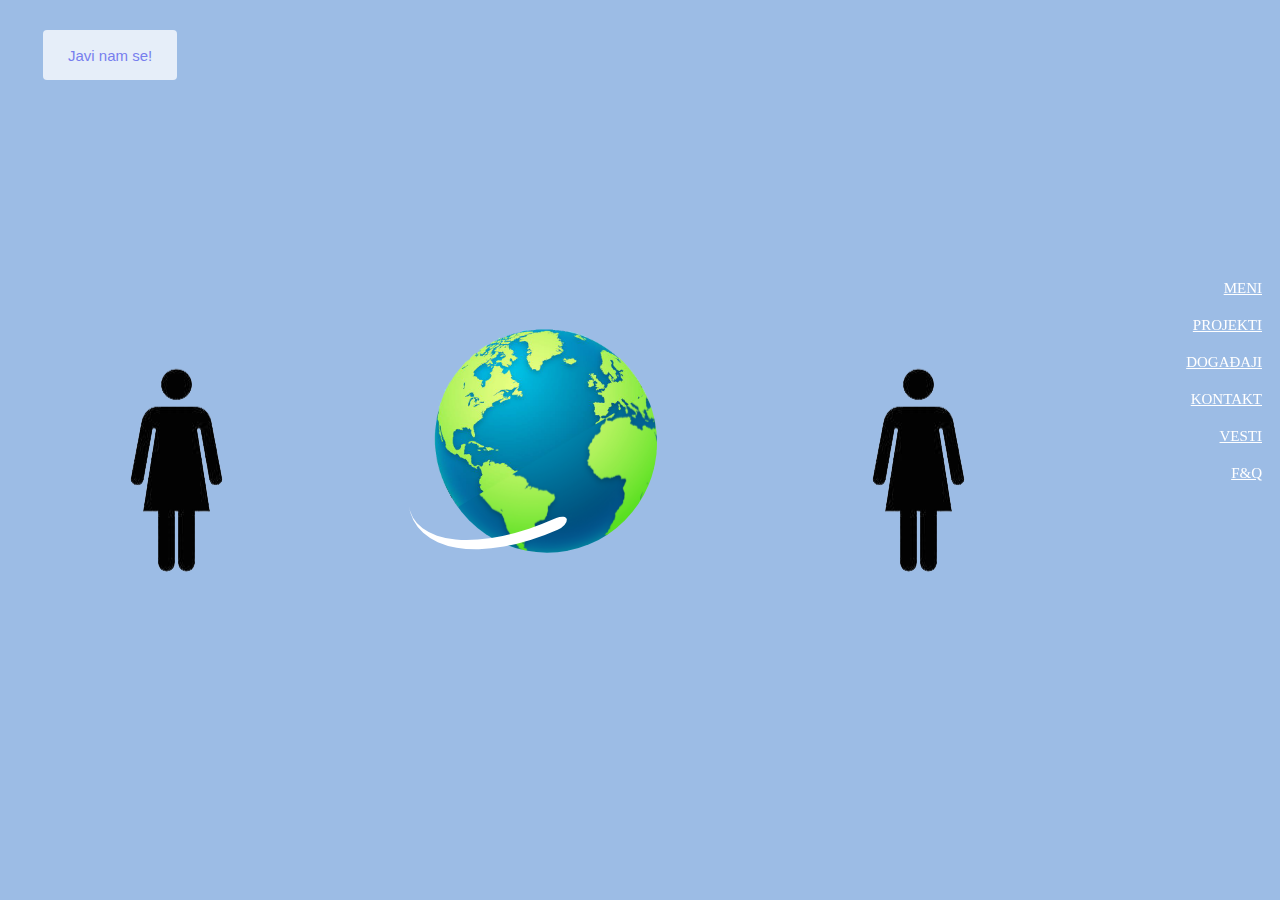
<file: Index.html>
<!doctype html>
<html lang="en">
  <head>
    <!-- Required meta tags -->
    <meta charset="utf-8">
    <meta name="viewport" content="width=device-width, initial-scale=1, shrink-to-fit=no">

    <!-- Bootstrap CSS -->
    <link rel="stylesheet" href="https://stackpath.bootstrapcdn.com/bootstrap/4.1.3/css/bootstrap.min.css" integrity="sha384-MCw98/SFnGE8fJT3GXwEOngsV7Zt27NXFoaoApmYm81iuXoPkFOJwJ8ERdknLPMO" crossorigin="anonymous">
    <link rel="stylesheet" href="https://use.fontawesome.com/releases/v5.5.0/css/all.css" integrity="sha384-B4dIYHKNBt8Bc12p+WXckhzcICo0wtJAoU8YZTY5qE0Id1GSseTk6S+L3BlXeVIU"
    crossorigin="anonymous">
    <link rel="stylesheet" type="text/css" href="css/Style.css">

    <title>Negras&Ivona</title>

  </head>

<body>
  <div class="container-fluid">
      <div class="row">
        <div class="col-10">
          <!-- contact -->
               <button type="button" class="btn btn-primary btn-lg contact"><span class="glyphicon glyphicon-send"></span>Javi nam se!</button>
          <!-- /contact-->

          <!-- Shapes -->
              <div class="shapes">
                <div class="shape-container--1"><div class="fa fa-paw"></div></div>
                <div class="shape-container--2"><div class="fa fa-spider"></div></div>
                <div class="shape-container--3"><div class="fa fa-atom"></div></div>
                <div class="shape-container--4"><div class="fa fa-database"></div></div>
                <div class="shape-container--5"><div class="fa fa-database"></div></div>
                <div class="shape-container--6"><div class="fa fa-robot"></div></div>
                <div class="shape-container--7"><div class="fa fa-code"></div></div>
                <div class="shape-container--8"><div class="fa fa-laptop-code"></div></div>
                <div class="shape-container--9"><div class="fa fa-keyboard"></div></div>
                <div class="shape-container--10"><div class="fa fa-headphones"></div></div>
                <div class="shape-container--11"><div class="fa fa-mail"></div></div>
                <div class="shape-container--12"><div class="fa fa-gem"></div></div>
                <div class="shape-container--13"><div class="fa fa-laptop-code"></div></div>
                <div class="shape-container--14"><div class="fa fa-file-code"></div></div>
                <div class="shape-container--15"><div class="fa fa-qrcode"></div></div>
                <div class="shape-container--16"><div class="fa fa-rocket"></div></div>
                <div class="shape-container--17"><div class="fa fa-headphones"></div></div>
                <div class="shape-container--18"><div class="fa fa-atom"></div></div>
                <div class="shape-container--19"><div class="fa fa-rocket"></div></div>
                <div class="shape-container--20"><div class="fa fa-cloud"></div></div>
                <div class="shape-container--21"><div class="fa fa-database"></div></div>
                <div class="shape-container--22"><div class="fa fa-laptop-code"></div></div>
                <div class="shape-container--23"><div class="fa fa-file-code"></div></div>
                <div class="shape-container--24"><div class="fa fa-robot"></div></div>
                <div class="shape-container--25"><div class="fa fa-code"></div></div>
              </div>
          <!-- /Shapes -->

          <!-- Negra-->
          <img src="img/girl.png" alt="Negra" class="Negra">
          <!-- /Negra-->

          <!-- planeta-->
              <svg viewBox="0 0 150 150" width="330" height="330" class="planeta">
                <defs>
                  <pattern id="image" patternUnits="userSpaceOnUse" height="160" width="160">
                    <image x="0" y="0" height="160" width="160" xlink:href="img/planetica.jpg"></image>
                 </pattern>
                </defs>
                <circle cx="80" cy="80" r="50"  fill="url(#image)" />
                <g transform=" matrix(0.866, -0.5, 0.25, 0.433, 80, 80)">
                 <path d="M 0,70 A 65,70 0 0,0 65,0 5,5 0 0,1 75,0 75,70 0 0,1 0,70Z" fill="#FFF">
                    <animateTransform attributeName="transform" type="rotate" from="360 0 0" to="0 0 0" dur="1s" repeatCount="indefinite" />
                 </path>
                </g>
                <path d="M 50,0 A 50,50 0 0,0 -50,0Z"  transform="matrix(0.866, -0.5, 0.5, 0.866, 80, 80)" />
                <image x="1" y="4" width="152" height="152" xlink:href="img/planetica1.png"/>

              </svg> 
          <!-- /planeta --> 

          <!-- Ivona -->
          <img src="img/girl.png" alt="Ivona" class="Ivona">
          <!-- /Ivona-->
        </div>      
        <div class="col-2 meni">
          <!-- meni -->
            <div class="icon-bar">
              <a href="#"> Meni <i class="fa fa-home"></i></a>
              <a href="#"> Projekti <i class="fa fa-rocket"></i></a>
              <a href="#">  Događaji <i class="fa fa-calendar"></i></a>
              <a href="#"> Kontakt <i class="fa fa-address-book"></i></a>
              <a href="#"> Vesti <i class="fa fa-newspaper"></i></a>
              <a href="#">  F&Q <i class="fa fa-question-circle"></i></a>
            </div>
          <!-- /meni -->
        </div>
      </div>
  </div>    


    <!-- Optional JavaScript -->
    <script></script>

    <!-- jQuery first, then Popper.js, then Bootstrap JS -->
    <script src="https://code.jquery.com/jquery-3.3.1.slim.min.js" integrity="sha384-q8i/X+965DzO0rT7abK41JStQIAqVgRVzpbzo5smXKp4YfRvH+8abtTE1Pi6jizo" crossorigin="anonymous"></script>
    <script src="https://cdnjs.cloudflare.com/ajax/libs/popper.js/1.14.3/umd/popper.min.js" integrity="sha384-ZMP7rVo3mIykV+2+9J3UJ46jBk0WLaUAdn689aCwoqbBJiSnjAK/l8WvCWPIPm49" crossorigin="anonymous"></script>
    <script src="https://stackpath.bootstrapcdn.com/bootstrap/4.1.3/js/bootstrap.min.js" integrity="sha384-ChfqqxuZUCnJSK3+MXmPNIyE6ZbWh2IMqE241rYiqJxyMiZ6OW/JmZQ5stwEULTy" crossorigin="anonymous"></script>
    
  </body>
</html>
</file>
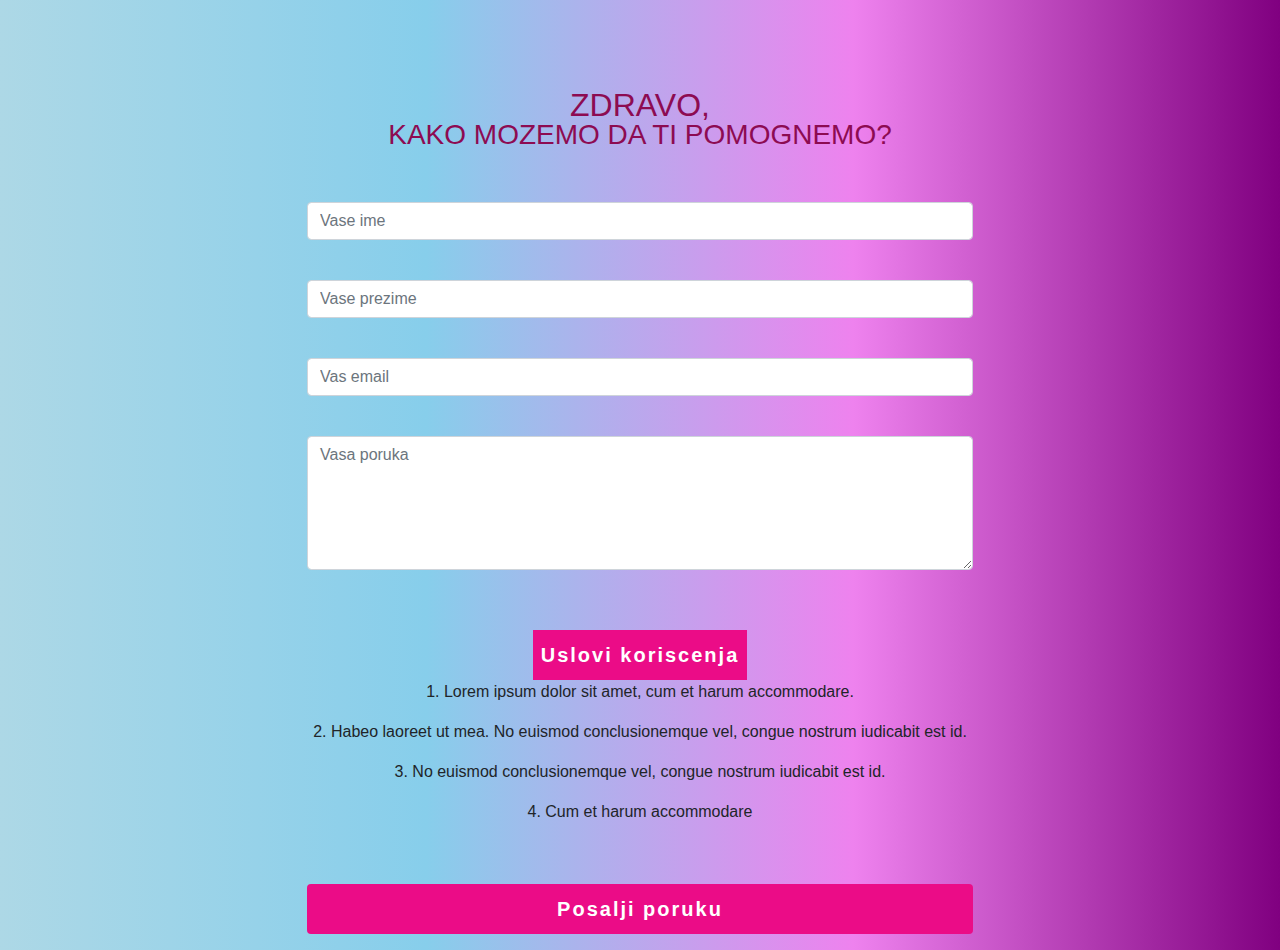
<file: contact.html>
<html>
<head>
    <title> Contact Form</title>
    <link rel="stylesheet" type="text/css" href="css/kontakt.css">
    <link rel="stylesheet" href="https://use.fontawesome.com/releases/v5.5.0/css/all.css" integrity="sha384-B4dIYHKNBt8Bc12p+WXckhzcICo0wtJAoU8YZTY5qE0Id1GSseTk6S+L3BlXeVIU" crossorigin="anonymous">
    <!-- <script src="https://code.jquery.com/jquery-1.10.2.js"></script> -->
        <!-- <link rel="stylesheet" href="https://stackpath.bootstrapcdn.com/bootstrap/4.1.3/css/bootstrap.min.css" integrity="sha384-MCw98/SFnGE8fJT3GXwEOngsV7Zt27NXFoaoApmYm81iuXoPkFOJwJ8ERdknLPMO" crossorigin="anonymous"> -->

    <link href="css/bootstrap.min.css" rel="stylesheet">  
	<script src="js/jquery-3.3.1.min.js"></script>    
</head>
<body>
    <div class="container">
    <div class="izlaz">
    <a href="index.html"><i class="fa fa-times iks"></i></a>
    </div>

    <div class="kontakt-naslov">
        <h1> Zdravo,</h1>
        <h3>Kako mozemo da ti pomognemo?</h3>
    </div>

    <div class="contact-form">
        <form id="contact-form" method="post" action="">
            <input name="ime" type="text" class="form-control" placeholder="Vase ime" required><br>
            <input name="Prezime" type="text" class="form-control" placeholder="Vase prezime" required><br>
            <input name="email" type="text" class="form-control" placeholder="Vas email" required><br>
            <textarea name="poruka" class="form-control" placeholder="Vasa poruka" rows="5" required></textarea>   <br>
           
            <div class="usloviKoriscenja">
                <button class="dugmence">Uslovi koriscenja
                </button>
                <p>1. Lorem ipsum dolor sit amet, cum et harum accommodare.</p>
                <p>2. Habeo laoreet ut mea. No euismod conclusionemque vel, congue nostrum iudicabit est id. </p>
                <p>3. No euismod conclusionemque vel, congue nostrum iudicabit est id.</p>
                <p>4. Cum et harum accommodare</p>
            <!-- <p> <input type="checkbox" name="uslovi" required> Prihvatam uslove koriscenja</p> -->
                <p class="prihvatiUslove"><input name="uslovi" type="checkbox" class="uslovD" required> 
                <b>Prihvatam uslove koriscenja</b></p><br>
        </div>
         <input type="submit" class="form-control submit" onclick="potvrda_confirm()" value="Posalji poruku">
            </form>
        </div>
    </div>
</div>
    <script src="js/usloviKoriscenja.js"></script>
    <script type="text/javascript" src="js/potvrda.js"></script>
    <script src="js/bootstrap.bundle.min.js"></script>
</body>
</html>
</file>
<file: css/Style.css>
/*pozadina*/
body {
    /* background:linear-gradient(#00d2ff,#770d5c); */
    /* background: linear-gradient(#c2e59c,#64b3f4); */
    background-color: #9cbce5;
    overflow: hidden;

}

/* Glavni deo*/
.planeta{
    position: fixed;
    top: 30%;
    left: 29%;
    transform: translateY(-1%);
}

.Negra {
    position: fixed;
    top: 40%;
    left: 5%;
    transform: translateY(-1%);
    transition: transform .2s; 
}

.Negra:hover {
        transform: scale(1.2); 
    }

.Ivona {
    position: fixed;
    top: 40%;
    left: 63%;
    transform: translateY(-1%);
    transition: transform .2s; 

}

.Ivona:hover {
    transform: scale(1.2); 
}


/*button contact*/
.contact {
    margin-top: 30px;
    margin-left: 35px;
    padding: 15px 25px;
    height: 50px;
    font-size: 15px;
    outline: none;
    border: none;
    position:absolute;
    top:0;
    left:0; 
    color: #777eee;
    background-color: rgba(255, 255, 255, 0.75);
    text-align: center;
    border-radius: 4px;
    text-decoration: none;
    cursor: pointer;
    display: block;
    position: relative;
    z-index: 100;
    transition: ease-in 0.3s;

}

.contact:hover {
    display: inline;
    color: black;
    background-color: #fff;
    box-shadow: 0px 10px 14px -3px rgba(0, 0, 0, 0.2);
    transition: all 0.3s;}

.contact:active {
  background-color: blue;
  box-shadow: 0 5px #666;
  transform: translateY(4px);
}

/*meni*/
.meni{
    margin-top: 15%;
    position: relative;
    text-transform: uppercase;    
}
.icon-bar a{
    display: block;
    text-align:center;
    padding:10px;
    color:white;
    font-size: 15px;
    text-align: right;

}
.icon-bar a:hover{
    widows: 0;
    color:yellow;
    text-decoration: none;
}

/* Shapes*/
@charset "UTF-8";
@import url(https://use.fontawesome.com/releases/v5.5.0/css/all.css);

.shapes {
    position:unset;
}

@keyframes shape-1 {
    0% {
      transform: translate3d(0, 10, 0) rotate(200deg);
    }
    100% {
      transform: translate3d(0, 0, 0) rotate(600deg);
    }
  }

.shape-container--1 {
    animation: shape-1 30s linear infinite;
  }

.shape-container--1 .fa-paw {
    color: #DB7093;
    font-size: 1.6rem; 
    /*transform: translateZ(-100px);*/
 }
  
@keyframes shape-2 {
    0% {
      transform: translate3d(0, 0, 0) rotate(252deg);
    }
    100% {
      transform: translate3d(0, 0, 18) rotate(612deg);
    }
  }
.shape-container--2 {
    animation: shape-2 40s linear infinite;
  }

.shape-container--2 .fa-spider {
    color: rgb(173, 219, 112);
    font-size: 1.2rem;
}
  
@keyframes shape-3 {
    0% {
      transform: translate3d(0, 0, 0) rotate(153deg);
    }
    100% {
      transform: translate3d(0, 0, 0) rotate(513deg);
    }
  }
  .shape-container--3 {
    animation: shape-3 42s linear infinite;
  }
  .shape-container--3 .fa-atom {
    color: #FFD700;
    font-size: 1.8rem;
  }
  
@keyframes shape-4 {
    0% {
      transform: translate3d(0, 0, 0) rotate(70deg);
    }
    100% {
      transform: translate3d(0, 0, 0) rotate(430deg);
    }
  }
  .shape-container--4 {
    animation: shape-4 37s linear infinite;
  }
  .shape-container--4 .fa-database {
    color: #C2B7FE;
    font-size: 1.2rem;
  }
  
  @keyframes shape-5 {
    0% {
      transform: translate3d(0, 0, 0) rotate(46deg);
    }
    100% {
      transform: translate3d(0, 0, 0) rotate(406deg);
    }
  }
  .shape-container--5 {
    animation: shape-5 38s linear infinite;
  }
  .shape-container--5 .fa-database {
    color: #FFD700;
    font-size: 1.6rem;
  }
  
  @keyframes shape-6 {
    0% {
      transform: translate3d(0, 0, 0) rotate(240deg);
    }
    100% {
      transform: translate3d(0, 0, 0) rotate(600deg);
    }
  }
  .shape-container--6 {
    animation: shape-6 25s linear infinite;
  }
  .shape-container--6 .fa-robot {
    color: #C2B7FE;
    font-size: 1.2rem;
  }
  
  @keyframes shape-7 {
    0% {
      transform: translate3d(0, 0, 0) rotate(113deg);
    }
    100% {
      transform: translate3d(0, 0, 0) rotate(473deg);
    }
  }
  .shape-container--7 {
    animation: shape-7 20s linear infinite;
  }
  .shape-container--7 .fa-code {
    color: #C2B7FE;
    font-size: 1.4rem;
  }
  
  @keyframes shape-8 {
    0% {
      transform: translate3d(0, 0, 0) rotate(88deg);
    }
    100% {
      transform: translate3d(0, 0, 0) rotate(448deg);
    }
  }
  .shape-container--8 {
    animation: shape-8 35s linear infinite;
  }
  .shape-container--8 .fa-laptop-code {
    color: #95A9FF;
    font-size: 0.9rem;
  }
  
  @keyframes shape-9 {
    0% {
      transform: translate3d(0, 0, 0) rotate(323deg);
    }
    100% {
      transform: translate3d(0, 0, 0) rotate(683deg);
    }
  }
  .shape-container--9 {
    animation: shape-9 23s linear infinite;
  }
  .shape-container--9 .fa-keyboard {
    color: rgb(47, 60, 168);
    font-size: 1.6rem;
  }
  
  @keyframes shape-10 {
    0% {
      transform: translate3d(0, 0, 0) rotate(324deg);
    }
    100% {
      transform: translate3d(0, 0, 0) rotate(684deg);
    }
  }
  .shape-container--10 {
    animation: shape-10 37s linear infinite;
  }
  .shape-container--10 .fa-headphones {
    color: rgb(0, 255, 98);
    font-size: 1.6rem;
  }
  
  @keyframes shape-11 {
    0% {
      transform: translate3d(0, 0, 0) rotate(192deg);
    }
    100% {
      transform: translate3d(0, 0, 0) rotate(552deg);
    }
  }
  .shape-container--11 {
    animation: shape-11 24s linear infinite;
  }
  .shape-container--11 .fa-mail {
    color: #FFF8DC;
    font-size: 1.2rem;
  }
  
  @keyframes shape-12 {
    0% {
      transform: translate3d(0, 0, 0) rotate(350deg);
    }
    100% {
      transform: translate3d(0, 0, 0) rotate(710deg);
    }
  }
  .shape-container--12 {
    animation: shape-12 40s linear infinite;
  }
  .shape-container--12 .fa-gem{
    color: #C2B7FE;
    font-size: 1.1rem;
  }
  
  @keyframes shape-13 {
    0% {
      transform: translate3d(0, 0, 0) rotate(198deg);
    }
    100% {
      transform: translate3d(0, 0, 0) rotate(558deg);
    }
  }
  .shape-container--13 {
    animation: shape-13 31s linear infinite;
  }
  .shape-container--13 .fa-codepen {
    color: rgb(115, 151, 219);
    font-size: 1.4rem;
  }
  
  @keyframes shape-14 {
    0% {
      transform: translate3d(0, 0, 0) rotate(164deg);
    }
    100% {
      transform: translate3d(0, 0, 0) rotate(524deg);
    }
  }
  .shape-container--14 {
    animation: shape-14 24s linear infinite;
  }
  .shape-container--14 .fa-file-code{
    color: rgb(13, 12, 14);
    font-size: 1.0rem;
  }
  
  @keyframes shape-15 {
    0% {
      transform: translate3d(9, 0, 0) rotate(227deg);
    }
    100% {
      transform: translate3d(0, 0, 0) rotate(587deg);
    }
  }
  .shape-container--15 {
    animation: shape-15 26s linear infinite;
  }
  .shape-container--15 .fa-rocket {
    color: rgb(16, 27, 78);
    font-size: 0.9rem;
  }
  
  @keyframes shape-16 {
    0% {
      transform: translate3d(0, 0, 0) rotate(186deg);
    }
    100% {
      transform: translate3d(0, 0, 0) rotate(546deg);
    }
  }
  .shape-container--16 {
    animation: shape-16 20s linear infinite;
  }
  .shape-container--16 .fa-rocket {
    color: #DB7093;
    font-size: 1.5rem;
  }
  
  @keyframes shape-17 {
    0% {
      transform: translate3d(0, 0, 0) rotate(57deg);
    }
    100% {
      transform: translate3d(0, 0, 0) rotate(417deg);
    }
  }
  .shape-container--17 {
    animation: shape-17 26s linear infinite;
  }
  .shape-container--17 .fa-headphones {
    color: #DB7093;
    font-size: 0.8rem;
  }
  
  @keyframes shape-18 {
    0% {
      transform: translate3d(0, 0, 0) rotate(229deg);
    }
    100% {
      transform: translate3d(0, 0, 0) rotate(589deg);
    }
  }
  .shape-container--18 {
    animation: shape-18 42s linear infinite;
  }
  .shape-container--18 .fa-atom {
    color: rgb(173, 155, 80);
    font-size: 2rem;
  }
  
  @keyframes shape-19 {
    0% {
      transform: translate3d(0, 0, 0) rotate(199deg);
    }
    100% {
      transform: translate3d(0, 0, 0) rotate(540deg);
    }
  }
  .shape-container--19 {
    animation: shape-19 21s linear infinite;
  }
  .shape-container--19 .fa-rocket {
    color: rgb(0, 255, 157);
    font-size: 1.4rem;
  }
  
  @keyframes shape-20 {
    0% {
      transform: translate3d(3, 0, 0) rotate(305deg);
    }
    100% {
      transform: translate3d(0, 0, 0) rotate(305deg);
    }
  }
  .shape-container--20 {
    animation: shape-20 25s linear infinite;
  }
  .shape-container--20 .fa-cloud {
    color: rgb(0, 255, 21);
    font-size: 1.6rem;
  }
  
  @keyframes shape-21 {
    0% {
      transform: translate3d(0, 0, 0) rotate(346deg);
    }
    100% {
      transform: translate3d(0, 0, 0) rotate(706deg);
    }
  }
  .shape-container--21 {
    animation: shape-21 29s linear infinite;
  }
  .shape-container--21 .fa-database {
    color: #FFF8DC;
    font-size: 0.8rem;
  }
  
  @keyframes shape-22 {
    0% {
      transform: translate3d(0, 0, 0) rotate(197deg);
    }
    100% {
      transform: translate3d(0, 0, 0) rotate(557deg);
    }
  }
  .shape-container--22 {
    animation: shape-22 34s linear infinite;
  }
  .shape-container--22 .fa-laptop-code {
    color: rgb(81, 255, 0);
    font-size: 1.6rem;
  }
  
  @keyframes shape-23 {
    0% {
      transform: translate3d(0, 0, 0) rotate(357deg);
    }
    100% {
      transform: translate3d(0, 0, 0) rotate(717deg);
    }
  }
  .shape-container--23 {
    animation: shape-23 27s linear infinite;
  }
  .shape-container--23 .fa-file-code {
    color: rgb(204, 141, 133);
    font-size: 1.7rem;
  }
  
  @keyframes shape-24 {
    0% {
      transform: translate3d(0, 0, 0) rotate(163deg);
    }
    100% {
      transform: translate3d(0, 80, 0) rotate(523deg);
    }
  }
  .shape-container--24 {
    animation: shape-24 31s linear infinite;
  }
  .shape-container--24 .fa-robot {
    color: #95A9FF;
    font-size: 1.2rem;
  }
  
  
  @keyframes shape-25 {
    0% {
      transform: translate3d(0, 0, 0) rotate(145deg);
    }
    100% {
      transform: translate3d(0, 0, 0) rotate(505deg);
    }
  }
  .shape-container--25 {
    animation: shape-25 25s linear infinite;
  }
  .shape-container--25 .fa-code{
    color: #FFF8DC;
    font-size: 1.3rem;
  }
</file>
<file: css/kontakt.css>
body{
text-align: center;
background-image: linear-gradient(-90deg, purple,violet,skyblue, lightblue);
font-family: sans-serif;

}
.kontakt-naslov{
    text-align: center;
    margin-top:100px;
    color: rgb(141, 11, 82);
    text-transform: uppercase;
    transition:all 4s ease-in-out;
}
.kontakt-naslov h1{
    font-size:32px;
    line-height: 10px;
}
.kontakt-naslov h2{
    font-size:15px;
}
form{
    text-align: center;
padding-left: 20%;
padding-right: 20%;
    margin-top: 50px;
    transition: all 4s ease-in-out;
}
.form-control{
    width:600px;
    background: transparent;
    border: none;
    outline: none;
    border-bottom: 1px solid gray;
    color: #fff;
    font-size:18px;
    margin-bottom: 16px;
}
input{
    height: 45px;
}
form .submit{
    background: rgb(235, 12, 135);
    border-color: transparent;
    color: #fff;
    font-size:20px;
    font-weight: bold;
    letter-spacing: 2px;
    height:50px;
    margin-top: 20px;
}
form .submit:hover{
    background-color:  rgb(141, 11, 82);
    cursor: pointer;
}
 .dugmence{
     background: rgb(235, 12, 135);
    border-color: transparent;
    color: #fff;
    font-size:20px;
    font-weight: bold;
    letter-spacing: 2px;
    height:50px;
    margin-top: 20px;
 }
 .uslovD{
    width: 20px;
height: 20px;
   
 }
 .iks{
     position: absolute;
      top: 0; 
      right: 0; 
      width: 100px; 
      text-align:right;
      padding:15px;
      font-size: 50px;
 }
 .iks:hover{
     color:lightpink;
 }
 .prihvatiUslove{
     display:none;
 }
</file>
